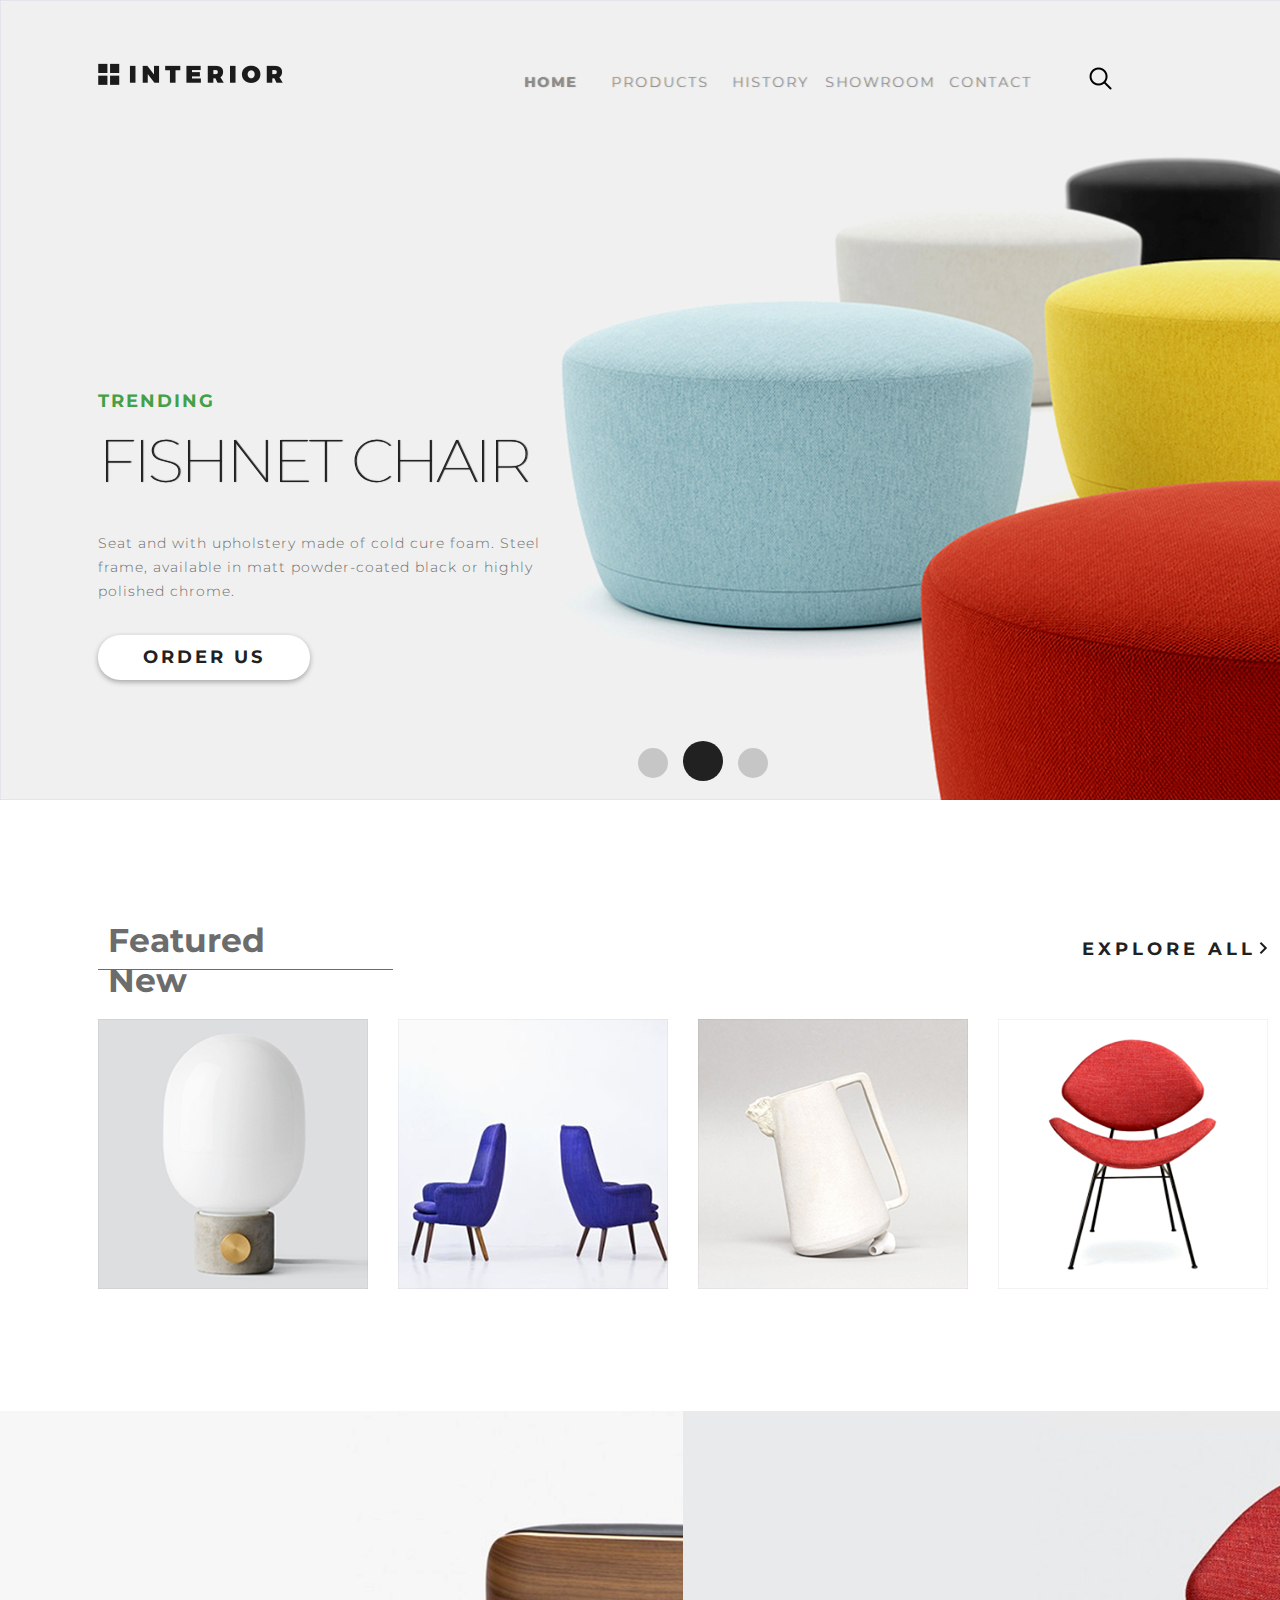
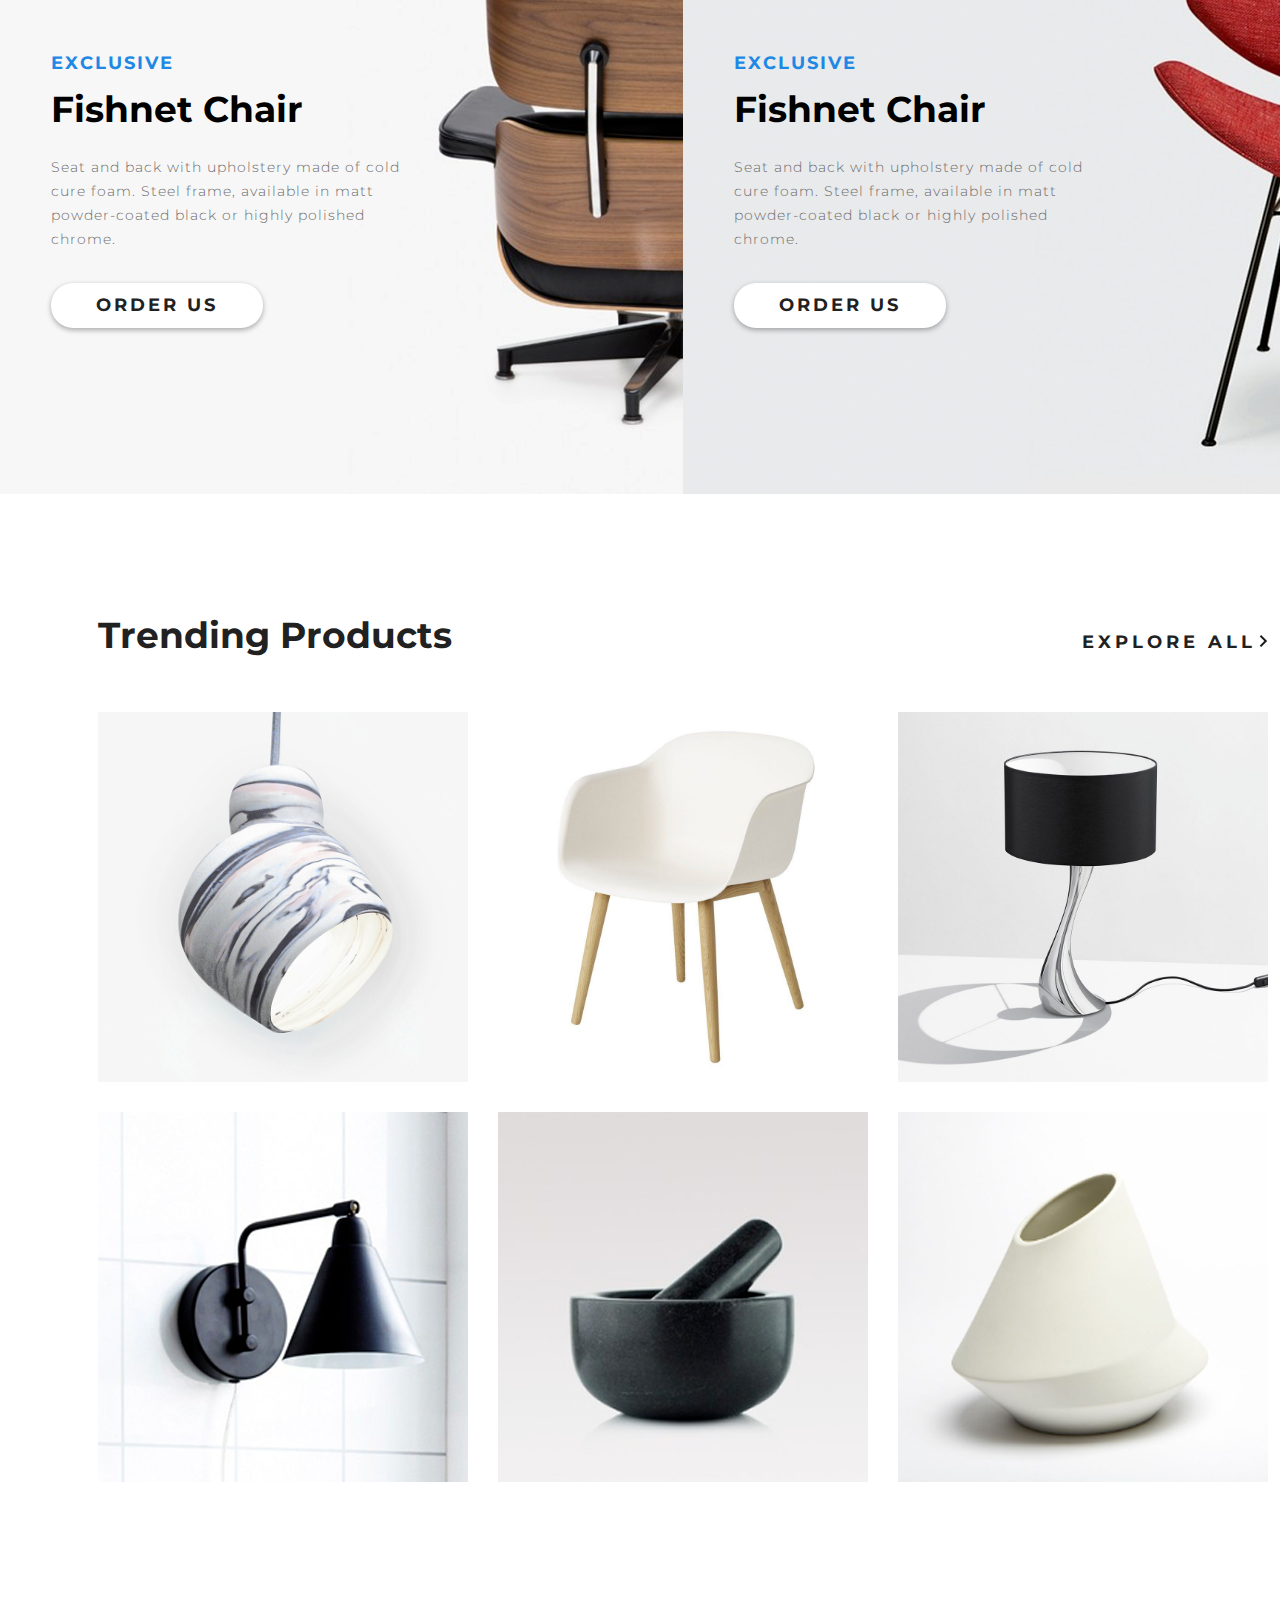
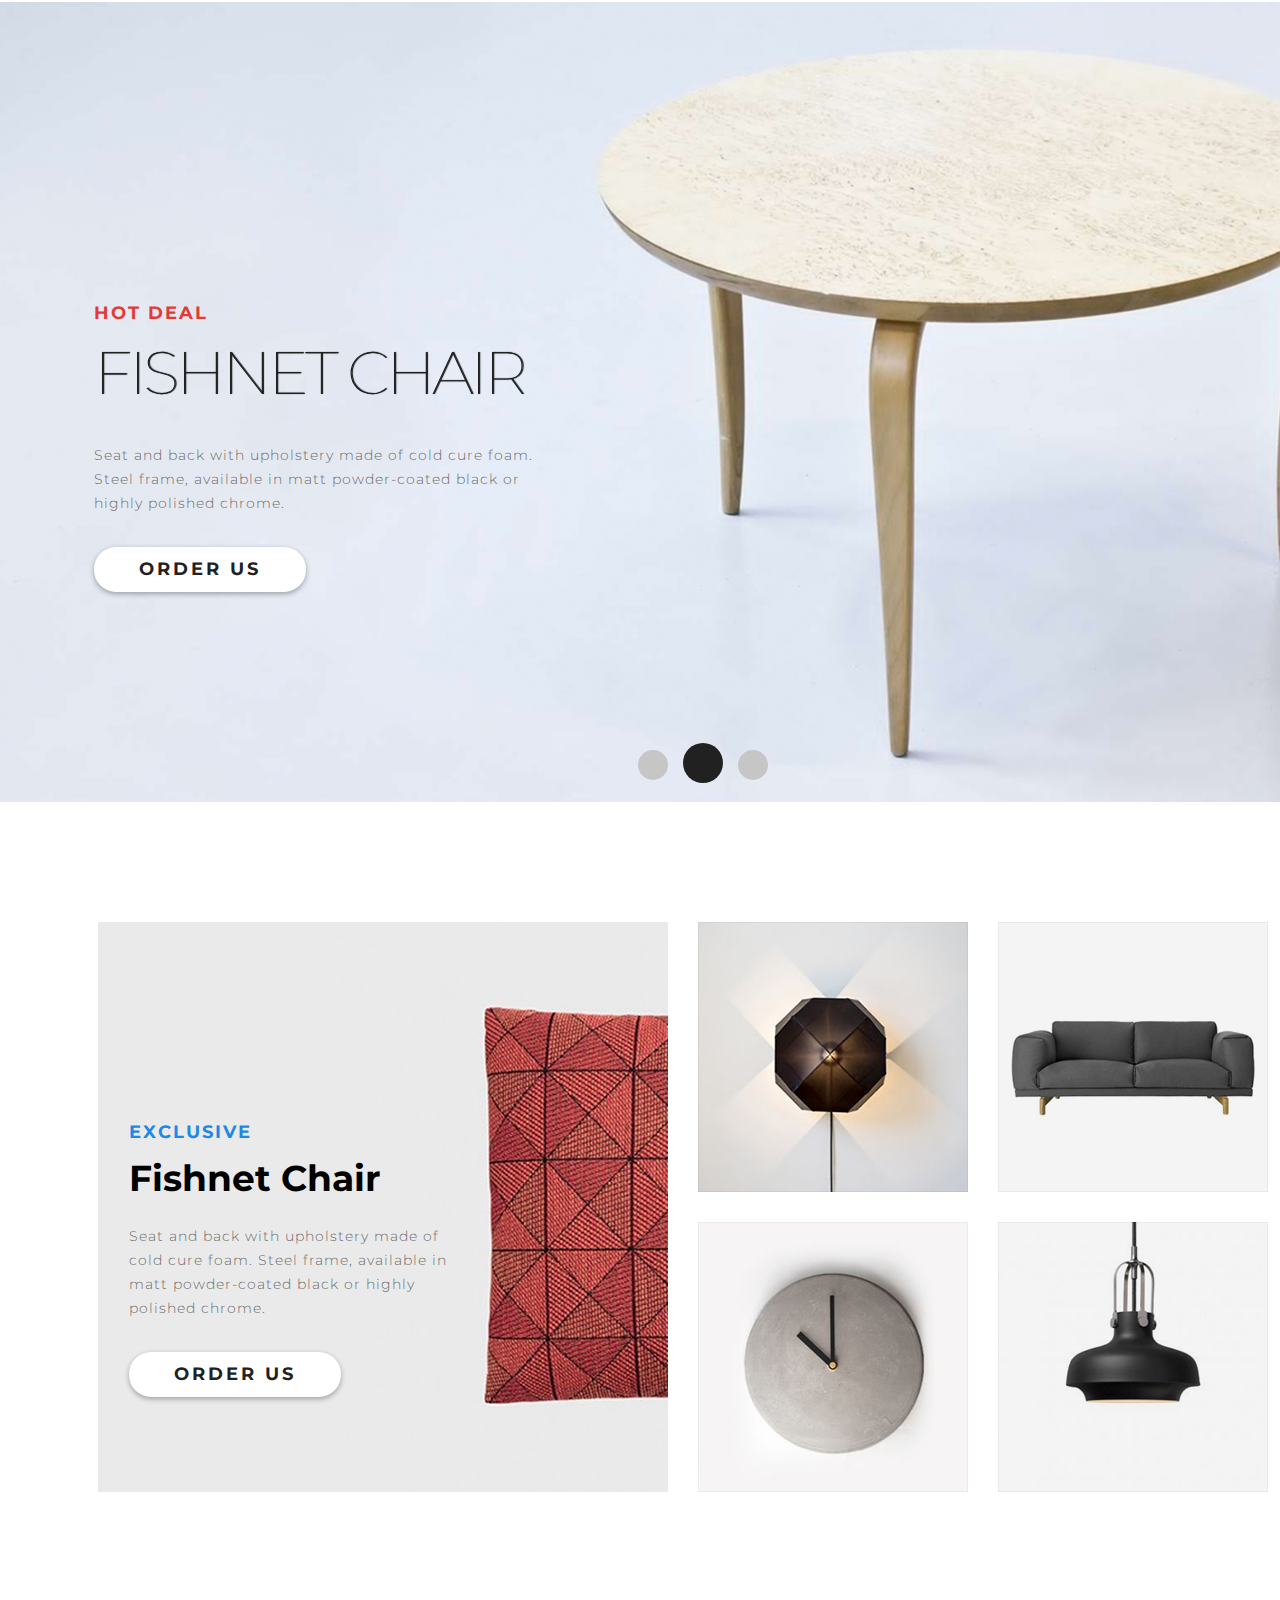
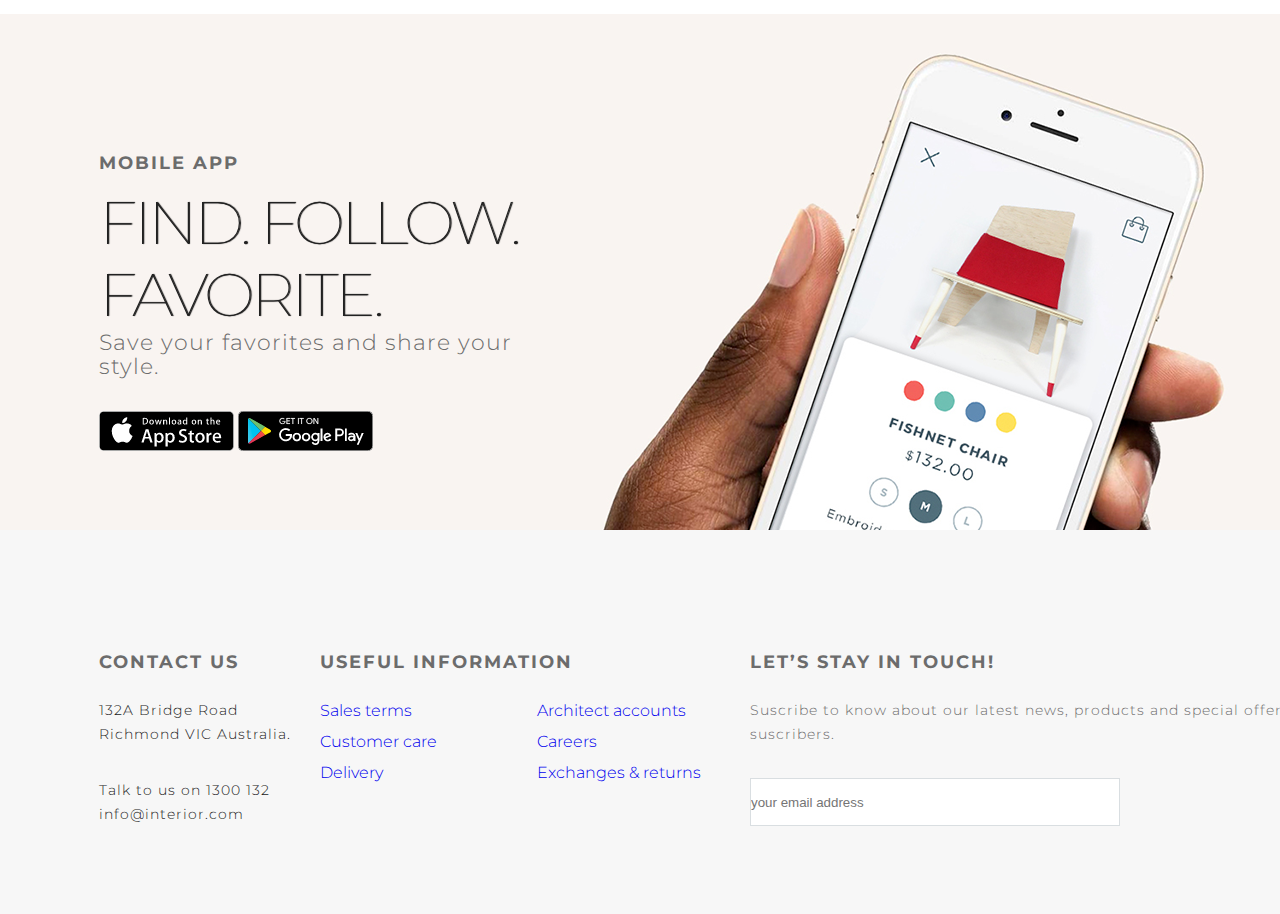
<file: maket/index.html>
<!DOCTYPE html>
<html>

<head>
    <meta charset="UTF-8">
    <title>INTERIOR</title>
    <link rel="stylesheet" href="css/main.css">
    <!--
    <link href="fonts/Montserrat-Bold.ttf">
    <link href="fonts/Montserrat-Light.ttf">
    <link href="fonts/Montserrat-Thin.ttf">
-->
</head>

<body>
    <div class="container_head">
        <div class="header">
            <a href="#"><img class="logo" src="img/logo.png" alt="logo"></a>
            <ul class="menu">
                <li><a class="active" href="#">HOME</a></li>
                <li><a href="#">PRODUCTS</a></li>
                <li><a href="#">HISTORY</a></li>
                <li><a href="#">SHOWROOM</a></li>
                <li><a href="#">CONTACT</a></li>
                <li><a href="#"><img src="img/search.png" alt="search"></a></li>
            </ul>
            <div class="text">
                <h3>TRENDING</h3>
                <h1>FISHNET CHAIR</h1>
                <p>Seat and with upholstery made of cold cure foam. Steel frame, available in matt powder-coated black or highly polished chrome.</p> <a class="order_us" href="#">Order Us</a> </div>
            <div class="navi">
              <a class="navi_left" href="#"></a>
              <a class="navi_center" href="#"></a>
              <a class="navi_right" href="#"></a>
            </div>
        </div>
    </div>
    <content>
        <div class="featured">
            <ul class="tab_control">
                <li><a href="#">Featured</a></li>
                <li><a href="#">New</a></li>
            </ul>
            <div class="explore"><a href="#">explore all</a></div>
            <div class="tab_center">
               <ul class="tab_list">
                <li class="p1"> <a class="atab" href="#"><div class="tab_round"><img src="img/arrow.png" alt="arrow"></div>
               <div class="t">Fishnet Chair</div>
               <div class="t2">Seat and back with upholstery made of cold cure foam. Steel frame, available in matt powder-coated black or highly polished chrome.</div></a></li>
                <li class="p2"> <a class="atab" href="#"><div class="tab_round"><img src="img/arrow.png" alt="arrow"></div>
               <div class="t">Fishnet Chair</div>
               <div class="t2">Seat and back with upholstery made of cold cure foam. Steel frame, available in matt powder-coated black or highly polished chrome.</div></a></li>
                <li class="p3"> <a class="atab" href="#"><div class="tab_round"><img src="img/arrow.png" alt="arrow"></div>
               <div class="t">Fishnet Chair</div>
               <div class="t2">Seat and back with upholstery made of cold cure foam. Steel frame, available in matt powder-coated black or highly polished chrome.</div></a></li>
                <li class="p4"> <a class="atab" href="#"><div class="tab_round"><img src="img/arrow.png" alt="arrow"></div>
               <div class="t">Fishnet Chair</div>
               <div class="t2">Seat and back with upholstery made of cold cure foam. Steel frame, available in matt powder-coated black or highly polished chrome.</div></a></li>
               </ul>
            </div>
        </div>
        <div class="promo_p">
             <div class="block1">
                 <div class="text_p">
                     <h3>exclusive</h3>
                     <h1>Fishnet Chair</h1>
                     <p>Seat and back with upholstery made of cold cure foam. Steel frame, available in matt powder-coated black or highly polished chrome.</p>
                     <a class="order_us" href="#">Order Us</a>
                 </div>
             </div>
              <div class="block2">
                  <div class="text_p">
                     <h3>exclusive</h3>
                     <h1>Fishnet Chair</h1>
                     <p>Seat and back with upholstery made of cold cure foam. Steel frame, available in matt powder-coated black or highly polished chrome.</p>
                     <a class="order_us" href="#">Order Us</a>
                 </div>
              </div> 
        </div>
        <div class="trending_p">
            <div class="trending_products">Trending Products</div>
            <div class="explore"><a href="#">explore all</a></div>
            <div class="tr_pr">
                <a href="#"><img src="img/trending/product-11.png" alt=""></a>
                <a href="#"><img src="img/trending/product-21.png" alt=""></a>
                <a href="#"><img src="img/trending/product-31.png" alt=""></a>
                <a href="#"><img src="img/trending/product-41.png" alt=""></a>
                <a href="#"><img src="img/trending/product-5.png" alt=""></a>
                <a href="#"><img src="img/trending/product-6.png" alt=""></a>
            </div>
        </div>
        <div class="hot_deal">
           <div class="text_hot">
               <h3>Hot deal</h3>
               <h1>Fishnet Chair</h1>
               <p>Seat and back with upholstery made of cold cure foam. Steel frame, available in matt powder-coated black or highly polished chrome.</p>
               <a class="order_us" href="#">Order Us</a>
               </div>
            <div class="navi">
              <a class="navi_left" href="#"></a>
              <a class="navi_center" href="#"></a>
              <a class="navi_right" href="#"></a>
            </div>
      </div>
        <div class="exclusive_p">
            <div class="ex_p1">
               <div class="text_ex">
                <h3>exclusive</h3>
                <h1>Fishnet Chair</h1>
                <p>Seat and back with upholstery made of cold cure foam. Steel frame, available in matt powder-coated black or highly polished chrome.</p>
                <a class="order_us" href="#">Order Us</a>
                </div>
            </div>
            <div class="ex_p2">
                <a href="#"><img src="img/exclusive/product-2-sm.png" alt="img"></a>
                <a href="#"><img src="img/exclusive/product-3-sm.png" alt="img"></a>
                <a href="#"><img src="img/exclusive/product-4-sm.png" alt="img"></a>
                <a href="#"><img src="img/exclusive/product-5-sm.png" alt="img"></a>
            </div>
        </div>
        <div class="mobile">
            <div class="text_m">
                <h3>mobile app</h3>
                <h1>Find. Follow. Favorite.</h1>
                <p>Save your favorites and share your style.</p>
                <a href="#"><img src="img/app-store.png" alt="img"></a>
                <a href="#"><img src="img/google-play.png" alt="img"></a>
            </div>
        </div>
    </content>
    <footer>
       <div class="foot_text">
        <div class="foot_b1">
            <h3>Contact Us</h3>
            <p>132A Bridge Road Richmond VIC Australia.</p>
            <p>Talk to us on 1300 132 info@interior.com</p>
        </div>
        <div class="foot_b2">
           <h3>Useful Information</h3>
           <ul class="m1">
               <li><a href="#">Sales terms</a></li>
               <li><a href="#">Customer care</a></li>
               <li><a href="#">Delivery</a></li>
           </ul>
           <ul class="m2">
               <li><a href="#">Architect accounts</a></li>
               <li><a href="#">Careers</a></li>
               <li><a href="#">Exchanges & returns</a></li>
           </ul>
            
        </div>
        <div class="foot_b3">
            <h3>Let’s Stay in Touch!</h3>
            <p>Suscribe to know about our latest news, products and special offers just for suscribers.</p>
            <input type="text" size="60" placeholder="your email address">
        </div>
        </div>
    </footer>
</body>

</html>
</file>
<file: maket/css/main.css>
@import url('https://fonts.googleapis.com/css?family=Montserrat:100,300,700');

body {
    font-family: 'Montserrat', sans-serif;
    background: fff;
    width: 1366px;
    height: 5710px;
    margin: 0 auto;
}
* {
    margin: 0;
    padding: 0;
}
a {
    text-decoration: none;
}
.container_head {
    max-width: 1366px;
    margin: 0 auto;
}

.header {
    position: relative;
    height: 800px;
    background-image: url(../img/slider-img.png);
}

.header .logo {
    margin-top: 63px;
    margin-left: 98px;
}

.menu {
    float: right;
    margin-right: 211px;
    margin-top: 67px;
}
.menu li {
    float: left;
    list-style-type: none;
}
.menu .active {
    font-weight: 700;
}
.menu li a {
    color:  #8c8c8c;
    text-shadow: 1px 0px 1px rgba(33, 33, 33, 0.4);
    font-size: 14px;
    font-weight: 300;
    line-height: 30px;
    display: block;
    text-align: center;
    width: 110px;
    letter-spacing: 2px;
}
.menu li a:hover {
    font-size: 14px;
    line-height: 30px;
    height: 30px;
    border-bottom: 3px solid black;
}

.menu li a:active {
    color:  #212121;
    font-size: 14px;
    font-weight: 700;
    height: 30px;
}

.text {
    width: 458px;
    margin-top: 288px;
    margin-left: 98px;
}
.text h3 {
    color:  #43a047; 
}
.promo_p h3, .text_ex h3 {
    color:  #1e88e5;
}
.hot_deal h3 {
    color: #e53935;
}
.text_m h3, .t2 {
    color: #6c6c6c;
}
.text h1, .hot_deal h1, t, .text_m h1, .foot_b1 p{
    color:  #212121;
}
.foot_b1 p .foot_b3 p {
    text-shadow: 1px 0px 1px #212121;
}

.foot_b1 h3, .foot_b2 h3, .foot_b3 h3 {
    color: #6c6c6c;
    line-height: 24px;
    margin-bottom: 24px;
}

h3 {
    font-size: 18px;
    font-weight: 700;
    line-height: 48px;
    margin-bottom: 20px;
    letter-spacing: 2px;
    text-transform: uppercase;
}

.text h1, .hot_deal h1, .text_m h1 {
    font-size: 60px;
    font-weight: 100;
    line-height: 72px;
    margin-bottom: 34px;
    letter-spacing: -3px;
    text-transform: uppercase;
    text-shadow: 1px 0px 1px #000;
}

.promo_p h1, .text_ex h1 {
    font-size: 36px;
    font-weight: 700;
    margin-bottom: 24px;
}

.mobile p {
    font-size: 22px;
}

p {
    color: #6c6c6c;
    font-size: 14px;
    font-weight: 300;
    line-height: 24px;
    margin-bottom: 32px;
    letter-spacing: 1px;
}

.order_us{
    display: block;
    background: #ffffff;
    box-shadow: 0px 2px 4.85px 0.15px rgba(33, 33, 33, 0.35);
    width: 212px;
    height: 45px;
    border-radius: 22px;
    text-align: center;
    line-height: 45px;
    color: #212121;
    font-size: 18px;
    font-weight: 700;
    text-transform: uppercase;
    letter-spacing: 3px;
}

.order_us:hover {
    background: url('../img/arrow.png') no-repeat 173px 17px;
}
.order_us:active {
    background: #ffffff url(../img/arrow.png) no-repeat 173px 16px;
    box-shadow: 0 0 1px rgba(0,0,0,.5) inset, 0 2px 3px rgba(0,0,0,.5) inset, 0 1px 1px rgba(255,255,255,.1);
}

.navi {
    position: absolute;
    bottom: 19px;
    width: 160px;
    height: 40px;
    padding-left: 623px;
}

.navi .navi_center {
    float: left;
    border-radius: 50%;
    width: 40px;
    height: 40px;
    background-color: #212121;
}

.navi .navi_left {
    float: left;
    margin: 7px 15px 0px 15px;
    border-radius: 50%;
    width: 30px;
    height: 30px;
    background-color: #c6c6c6;
}

.navi .navi_right {
    float: left;
    margin: 7px 15px 0px 15px;
    border-radius: 50%;
    width: 30px;
    height: 30px;
    background-color: #c6c6c6;
}

.navi .navi_left:hover {
    width: 25px;
    height: 25px;
    margin: 9px 17.5px 0px 17.5px;
}

.navi .navi_right:hover {
    width: 25px;
    height: 25px;
    margin: 9px 17.5px 0px 17.5px;
}

content {
    position: relative;
    float: left;
    width: 1366px;
    height: 4530px;
    background: #fff;
}

.featured {
    position: relative;
    width: 1171px;
    height: 369px;
    margin-left: 98px;
    margin-top: 120px;
}

.tab_control {
    float: left;
    width: 295px;
    height: 49px;
    border-bottom: 1px solid #6c6c6c;;
}

.tab_control li {
    float: left;
    list-style-type: none;
}

.tab_control li a {
    display: block; 
    color:  #6c6c6c;
    font-size: 33px;
    font-weight: 700;
    text-align: left;
    padding: 0px 20px 0px 10px;
}

.tab_control li a:hover {
    color:  #212121;
    padding-bottom: 9px;
    border-bottom: 3px solid black;
}

.explore {
    float: right;
    width: 180px;
    padding: 17px 20px 0px 0px;
}
.explore a {
    width: 200px;
    display: block;
    color:  #212121;
    font-size: 18px;
    font-weight: 700;
    line-height: 24px;
    text-transform: uppercase; 
    text-align: center;
    letter-spacing: 4px;
    background: url('../img/arrow.png') no-repeat 190px 5px;
}
.explore a:hover {
    color: #888;
    text-shadow: 0px 0px 50px #111;
}
.explore a:active {
    color: #cfcfcf;
    text-shadow: 0px 0px 50px #111;
}

.tab_center {
    position: absolute;
    float: left;
    width: 1170px;
    height: 270px;
    bottom: 0;
}

.tab_list li {
    float: left;
    list-style-type: none;
    width: 270px;
    height: 270px;
    margin-right: 30px;
}

.tab_list li:last-child {
    margin-right: 0px;
}

.tab_list a:hover {
    -moz-transition: all 1s; 
    -webkit-transition: all 1s;  
    -ms-transition: all 1s;  
    -o-transition: all 1s;  
    transition: all 1s; 
    opacity:0.6;
    background: #fff;
    filter:alpha(opacity=100);
}    

.p1 {
    background: url('../img/product-1.png') no-repeat;
}
.p2 {
    background: url('../img/product-2.png') no-repeat;
}
.p3 {
    background: url('../img/product-3.png') no-repeat;
}
.p4 {
    background: url('../img/product-4.png') no-repeat;
}

.atab{
    opacity:0;
    filter:alpha(opacity=50); 
    float: left;
    width: 270px;
    height: 270px;
}

.tab_round img{
    position: absolute;
    padding: 20px 0px 0px 20px;
}

.tab_round {
    margin: 62px 0px 0px 111px;
    background-color:  #ffffff;
    box-shadow: 0px 2px 4.85px 0.15px rgba(33, 33, 33, 0.35);
    width: 48px;
    height: 48px;
    border-radius: 50%;
}
.t {
    float: left;
    width: 270px;
    font-size: 21.91px;
    font-weight: 700;
    line-height: 30px;
    transform: scaleX(1.0041);
    text-align: center;
}
.t2 {
    float: left;
    width: 270px;
    font-size: 13.94px;
    font-weight: 300;
    line-height: 22px;
    transform: scaleX(1.0041);
    text-align: center;
}
.block1 {
    float: left;
    width: 683px;
    height: 683px;
    background: url('../img/promo-img.png') no-repeat;
}
.block2 {
    float: left;
    width: 683px;
    height: 683px;
    background: url('../img/promo-img1.png') no-repeat;
}
.promo_p {
    width: 1366px;
    height: 683px;
    margin-top: 122px;
}
.text_p {
    width: 374px;
    margin: 228px 0px 0px 51px;
}

.trending_p {
    position: relative;
    width: 1171px;
    height: 869px;
    margin-top: 119px;
    margin-left: 98px;
}

.trending_products {
    float: left;
    color:  #212121;
    font-size: 36px;
    font-weight: 700;
    text-align: left;
}
.tr_pr {
    position: absolute;
    float: left;
    width: 1170px;
    height: 770px;
    bottom: 0;
}
.tr_pr a {
    float: left;
    width: 370px;
    height: 370px;
    margin-right: 30px;
    margin-bottom: 30px;
}
.tr_pr a:nth-last-child(3n+1) {
    margin-right: 0px;
    margin-bottom: 0px;
}
.tr_pr a:hover, .ex_p2 a:hover {
    box-shadow: 1px 2px 9px 2px rgba(33, 33, 33, 0.35);
}

.hot_deal {
    position: relative;
    width: 1366px;
    height: 800px;
    margin-top: 120px;
    background: url('../img/hot_deal/slider.png') no-repeat;
}

.text_hot {
    float: left;
    width: 462px;
    margin-top: 287px;
    margin-left: 94px;
}

.exclusive_p {
    position: relative;
    width: 1170px;
    height: 570px;
    margin-left: 98px;
    margin-top: 120px;
}

.ex_p1 {
    float: left;
    width: 570px;
    height: 570px;
    background: url('../img/exclusive/product-1-lg.png') no-repeat;
}

.text_ex {
    width: 332px;
    margin-left: 31px;
    margin-top: 186px;
}

.ex_p2 {
    float: left;
    width: 600px;
    height: 770px;
}
.ex_p2 a {
    float: left;
    width: 270px;
    height: 270px;
    margin-left: 30px;
    margin-bottom: 30px;
}
.text_m {
    float: left;
    width: 470px;
    margin-left: 99px;
    margin-top: 125px;
}
.mobile {
    position: absolute;
    float: left;
    width: 1366px;
    height: 516px;
    background: url(../img/moblie.png) no-repeat;
    bottom: 0;
}

.mobile h1,h3 {
    margin-bottom: 0px;
}
footer {
    float: left;
    background-color:  #f7f7f7;
    width: 1366px;
    height: 384px; 
}
.foot_text {
    margin-left: 99px;
    margin-top: 120px;
    
}
.foot_b1 {
    float: left;
    width: 221px;
}
.foot_b2 {
    float: left;
    width: 430px;
}
foot_b2 ul {
    float: left;
}
.m1 {
    float: left;
    margin-right: 100px;
}
.foot_b2 li {
    list-style-type: none;
    font-size: 16px;
    font-weight: 300;
    line-height: 26px;
    margin-bottom: 5px;
}
.foot_b2 li:hover {
    font-weight: 700;
}
.foot_b3 input {
    border-width: 1px;
    border-color:  #d9dee1;
    border-style: solid;
    background-color:  #ffffff;
    width: 368px;
    height: 46px;
}
</file>
